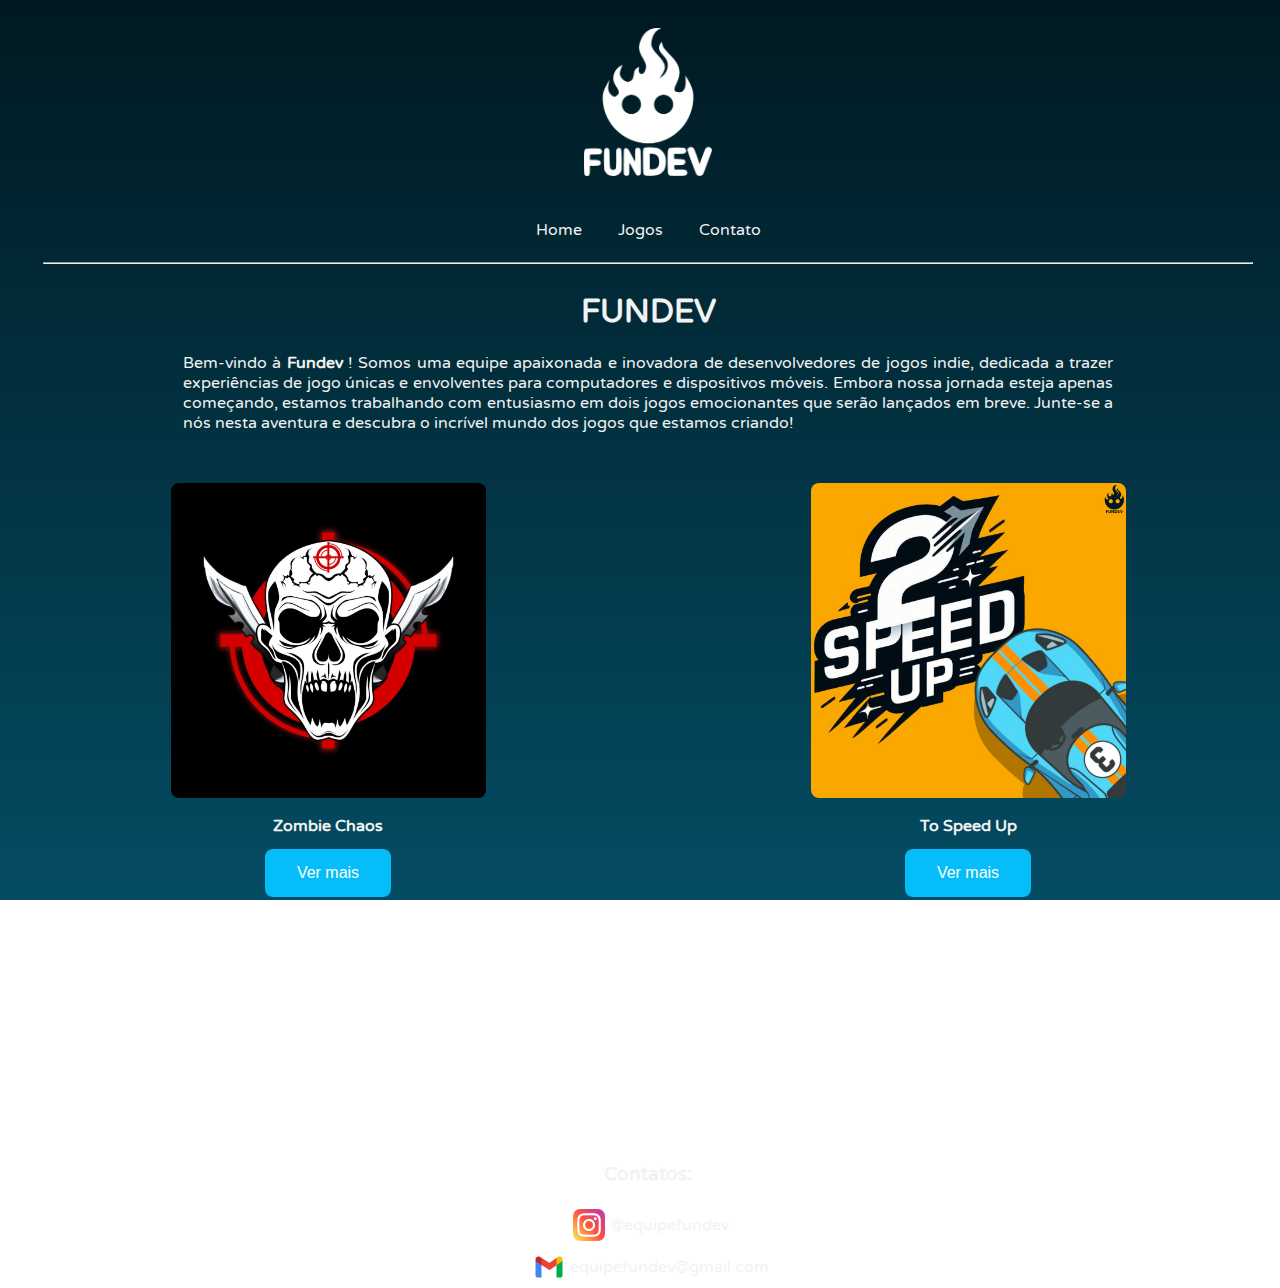
<file: index.html>
<!DOCTYPE html>
<html lang="pt-BR">
   <head>
		<title> Fundev - Home </title>
		<meta charset="utf-8">
		<meta name="viewport" content="width=device-width, initial-scale=1">
		<link rel="stylesheet" href="assets/css/style-home.css">    

		<!-- Fonte de texto -->
		<link rel="preconnect" href="https://fonts.googleapis.com">
		<link rel="preconnect" href="https://fonts.gstatic.com" crossorigin>
		<link href="https://fonts.googleapis.com/css2?family=Varela+Round&display=swap" rel="stylesheet">
	  
		<!-- Favicon -->
		<link rel="apple-touch-icon" sizes="180x180" href="assets/favicon_io/apple-touch-icon.png">
		<link rel="icon" type="image/png" sizes="32x32" href="assets/favicon_io/favicon-32x32.png">
		<link rel="icon" type="image/png" sizes="16x16" href="assets/favicon_io/favicon-16x16.png">
		<link rel="manifest" href="assets/favicon_io/site.webmanifest">
   </head> 
   <body>
		<header class="header" id="home">   
			<a href="#home"><img class="logo" src="assets/image/fundevlogo.png"/></a>
			<nav class="topnav">
				<a href="#home">Home</a>
				<a href="#jogos">Jogos</a>
				<a href="#contato">Contato</a>
				<hr/>
			</nav>
			
			<section>
				<h1> FUNDEV </h1>
				<p>Bem-vindo à <strong>Fundev </strong>! Somos uma equipe apaixonada e inovadora de desenvolvedores de jogos indie, dedicada a trazer experiências de jogo únicas e envolventes para computadores e dispositivos móveis. Embora nossa jornada esteja apenas começando, estamos trabalhando com entusiasmo em dois jogos emocionantes que serão lançados em breve. Junte-se a nós nesta aventura e descubra o incrível mundo dos jogos que estamos criando! </p>
			</section>
		</header>
		<main id="jogos">
			<div class="grid-container">
				<div>
					<img class="jogocapa" src="assets/image/zombiechaoscapa.jpeg"/>
					<h2 > Zombie Chaos </h2>
					<a target="_blank" href="zombiechaos.html">
						<button class="btn_play"> Ver mais </button>
					</a>

				</div>
				<div>
					<img class="jogocapa" src="assets/image/tospeedup.jpeg"/>
					<h2 > To Speed Up </h2>
					<a target="_blank" href="2speedup.html">
						<button class="btn_play"> Ver mais </button>
					</a>
				</div>

			</div>

		</main>
		
		<img onclick="topFunction()" id="backToTop" title="Go to top" src="assets/image/arrowup.png">
		
		<footer id="contato">
			<h3> Contatos: </h3>
            <div class="footer">
				<img src="assets/image/instagram.png">
				<a target="_blank" href="https://www.instagram.com/equipefundev/">
					<span> @equipefundev </span>
				</a>

			</div>
			
            <div class="footer">
				<img src="assets/image/gmail.png">
				<a target="_blank" href="https://mail.google.com/mail/u/0/#inbox">
					<span> equipefundev@gmail.com </span>
				</a>
			</div>
			
		</footer>
		<script src="assets/js/script.js"> </script>
    </body>
</html>
</file>
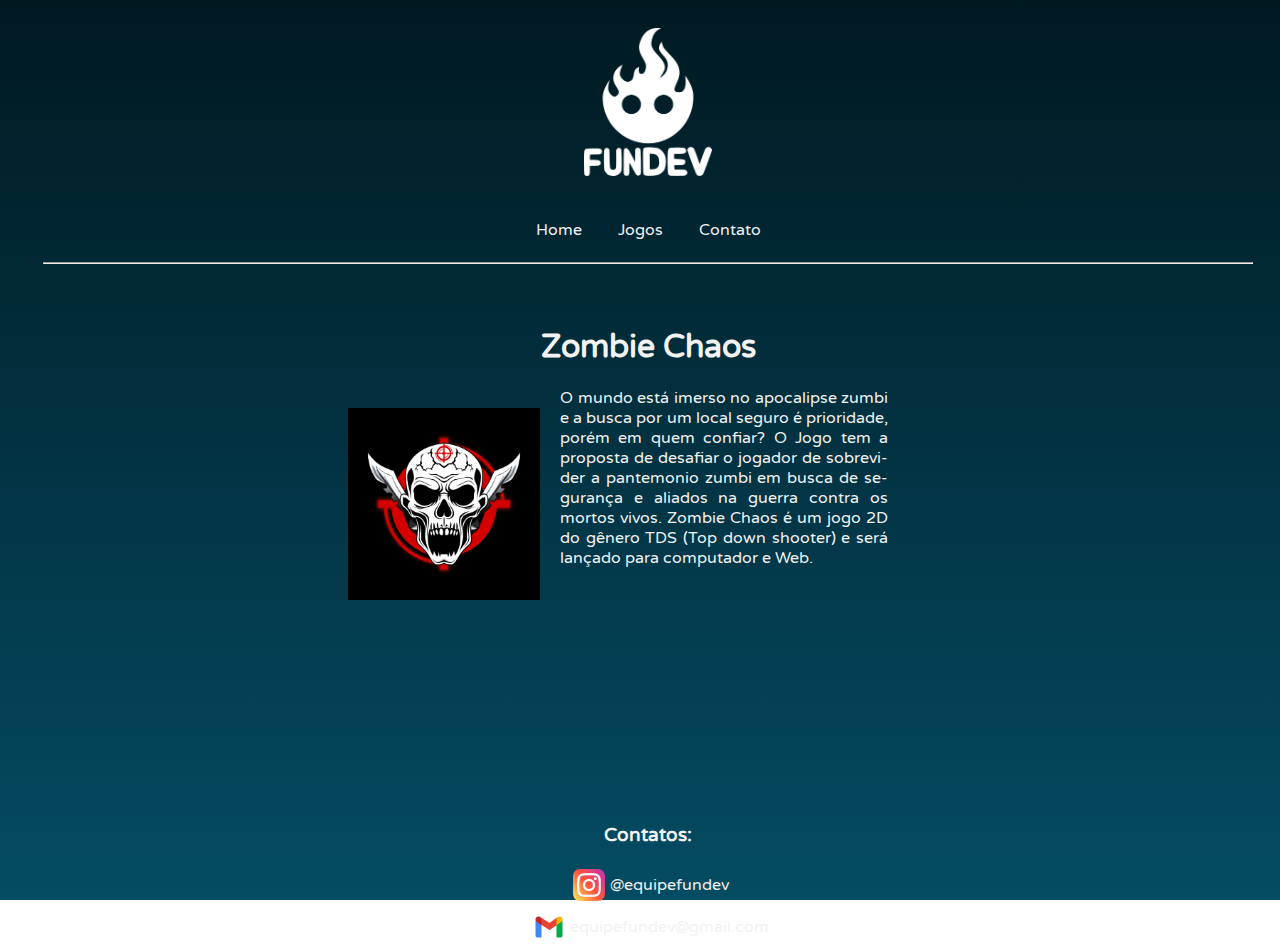
<file: zombiechaos.html>
<!DOCTYPE html>
<html lang="pt-BR">
   <head>
		<title> Zombie Chaos </title>
		<meta charset="utf-8">
		<meta name="viewport" content="width=device-width, initial-scale=1">
		<link rel="stylesheet" href="assets/css/style-gamepage.css">    

		<!-- Fonte de texto -->
		<link rel="preconnect" href="https://fonts.googleapis.com">
		<link rel="preconnect" href="https://fonts.gstatic.com" crossorigin>
		<link href="https://fonts.googleapis.com/css2?family=Varela+Round&display=swap" rel="stylesheet">

		<!-- Favicon -->
		<link rel="apple-touch-icon" sizes="180x180" href="assets/favicon_io/apple-touch-icon.png">
		<link rel="icon" type="image/png" sizes="32x32" href="assets/favicon_io/favicon-32x32.png">
		<link rel="icon" type="image/png" sizes="16x16" href="assets/favicon_io/favicon-16x16.png">
		<link rel="manifest" href="assets/favicon_io/site.webmanifest">
	  
   </head> 
   <body>
		<header class="header" id="home">   
			<a href="index.html"><img class="logo" src="assets/image/fundevlogo.png"/></a>
			<nav class="topnav">
				<a href="index.html">Home</a>
				<a href="index.html">Jogos</a>
				<a href="#contato">Contato</a>
				<hr/>
			</nav>
			
		</header>
		<main id="jogos">
			

			<section>
				<h1> Zombie Chaos </h1>
				<img class="jogocapa" src="assets/image/zombiechaoscapa.jpeg">
				<p> O mundo está imerso no apocalipse zumbi e a busca por um local seguro é prioridade, porém em quem confiar? O Jogo tem a proposta de desafiar o jogador de sobrevider a pantemonio zumbi em busca de segurança e aliados na guerra contra os mortos vivos. Zombie Chaos é um jogo 2D do gênero TDS (Top down shooter) e será lançado para computador e Web.</p>
			</section>


		</main>
		
		<img onclick="topFunction()" id="backToTop" title="Go to top" src="assets/image/arrowup.png">
		
		<footer id="contato">
			<h3> Contatos: </h3>
            <div class="footer">
				<img src="assets/image/instagram.png">
				<a target="_blank" href="https://www.instagram.com/equipefundev/">
					<span> @equipefundev </span>
				</a>

			</div>
			
            <div class="footer">
				<img src="assets/image/gmail.png">
				<a target="_blank" href="https://mail.google.com/mail/u/0/#inbox?compose=new">
					<span> equipefundev@gmail.com </span>
				</a>
			</div>
			
		</footer>
		<script src="assets/js/script.js"> </script>
    </body>
</html>
</file>
<file: assets/css/style-home.css>
/*Plano de fundo*/
body{
	/*background-color:#001921ff;*/
	background: linear-gradient(#001921ff, #044C63);
	width: 100vw; /* 100% da largura da viewport */
    height: 100vh; /* 100% da altura da viewport */
    background-repeat: no-repeat;
    background-attachment: fixed;
	font-family:"Varela Round";
	color: #f2f2f2;

}

/* Cabeçalho */
.header {
	padding: 20px;
	text-align: center;
	margin-bottom:20px;
}
/*Logotipo*/
.logo{
	width:128px;
	margin-bottom:10px;
}  
/* Menu - barra de navegação*/

/* estilo da barra de navegação */
.topnav {
	margin:15px;
	overflow: hidden; /* especifica o que acontece se o conteúdo de um elemento excede seu tamanho de caixa. hidden: Esta valor faz com que o conteúdo extra seja ocultado e não seja acessível, criando assim um recorte no conteúdo.*/

}

/* estilo dos links na barra de navegação */
.topnav a {
	cursor: pointer;
	color: #f2f2f2;
	display: inline-block;
	text-align: center;
	padding: 14px 16px;
	text-decoration: none;
	justify-content: center; /* alinha horizontalmente */
	align-items: center; /* alinha verticalmente */
}

/* Muda a cor quando o mouse estiver sobre */
.topnav a:hover {
	/*background-color: #ddd;*/
	color: black;
}

header section p {
	text-align:justify;
	width:75%;
	margin:auto;
	hyphens: auto; /* aplica a hifenização automática */
	

}

/* Main  jogos - Grid*/
main{
	margin:auto;
	margin-bottom:20%;
}

.grid-container {
	
  display: grid;
  justify-content: center;
  grid-template-columns:50% 50%;
  gap: 10px;
  padding: 10px;
  margin:auto;
  

}

.grid-container > div{
  /*background-color: rgba(255, 255, 255, 0.8); 
  border: 1px solid black;*/
  text-align: center;
}

.grid-container h2{
	font-size:100%;
}

.jogocapa {
	width:50%;
	border-radius: 8px;
}
 
.btn_play{
	background-color:#05BEF9;
	border: none;
	color: white;
	padding: 15px 32px;
	text-align: center;
	text-decoration: none;
	display: inline-block;
	font-size: 16px;
	border-radius: 8px;
	cursor: pointer;
}


footer{
	text-align:center;
}

.footer {
	display: flex;
    justify-content: center; /* alinha horizontalmente */
    align-items: center; /* alinha verticalmente */
	text-align:center;


}

footer img{
	margin:5px;
	width:32px;
}

.footer > a {
	text-decoration: none;
	color: #f2f2f2;

	
}

#backToTop {
        display: none;
        position: fixed;
        bottom: 20px;
        right: 20px;
        z-index: 99;
        border: none;
		outline: none;
        color: white;
        cursor: pointer;
		border-radius: 50%;
		width:5%;
        }

#backToTop:hover {
        background-color: rgba(255, 255, 255, 0.2);
        }
</file>
<file: assets/css/style-gamepage.css>
/*Plano de fundo*/
body{
	/*background-color:#001921ff;*/
	background: linear-gradient(#001921ff, #044C63);
	width: 100vw; /* 100% da largura da viewport */
    height: 100vh; /* 100% da altura da viewport */
    background-repeat: no-repeat;
    background-attachment: fixed;
	font-family:"Varela Round";
	color: #f2f2f2;

}

/* Cabeçalho */
.header {
	padding: 20px;
	text-align: center;
	margin-bottom:20px;
}
/*Logotipo*/
.logo{
	width:128px;
	margin-bottom:10px;
}  
/* Menu - barra de navegação*/

/* estilo da barra de navegação */
.topnav {
	margin:15px;
	overflow: hidden; /* especifica o que acontece se o conteúdo de um elemento excede seu tamanho de caixa. hidden: Esta valor faz com que o conteúdo extra seja ocultado e não seja acessível, criando assim um recorte no conteúdo.*/

}

/* estilo dos links na barra de navegação */
.topnav a {
	cursor: pointer;
	color: #f2f2f2;
	display: inline-block;
	text-align: center;
	padding: 14px 16px;
	text-decoration: none;
	justify-content: center; /* alinha horizontalmente */
	align-items: center; /* alinha verticalmente */
}

/* Muda a cor quando o mouse estiver sobre */
.topnav a:hover {
	/*background-color: #ddd;*/
	color: black;
}

main{
	width:50%;
	margin:auto;
	margin-bottom:20%;
	
	
}

section p {
	text-align:justify;
	width:75%;
	margin:auto;
	hyphens: auto; /* aplica a hifenização automática */

}

section h1{
	text-align:center;
}

.jogocapa{
	float:left;
	width:30%;
	margin:20px;
}
 
.btn_play{
	background-color:#05BEF9;
	border: none;
	color: white;
	padding: 15px 32px;
	text-align: center;
	text-decoration: none;
	display: inline-block;
	font-size: 16px;
	border-radius: 8px;
}

footer{
	text-align:center;
}

.footer {
	display: flex;
    justify-content: center; /* alinha horizontalmente */
    align-items: center; /* alinha verticalmente */
	text-align:center;


}

footer img{
	margin:5px;
	width:32px;
}

.footer > a {
	text-decoration: none;
	color: #f2f2f2;

	
}

#backToTop {
        display: none;
        position: fixed;
        bottom: 20px;
        right: 20px;
        z-index: 99;
        border: none;
		outline: none;
        color: white;
        cursor: pointer;
		border-radius: 50%;
		width:5%;
        }

#backToTop:hover {
        background-color: rgba(255, 255, 255, 0.2);
        }
</file>
